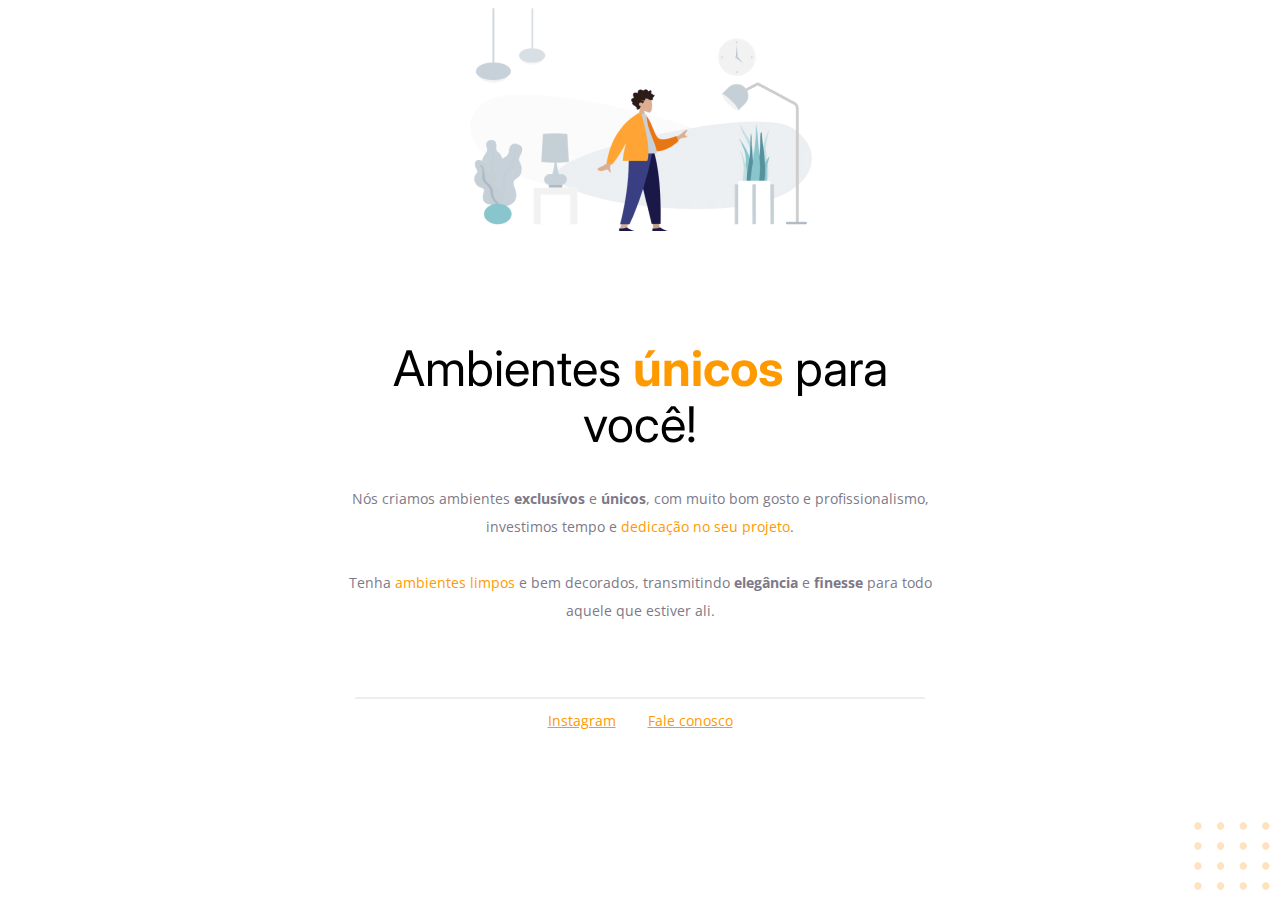
<file: index.html>
<!DOCTYPE html>
<html lang="pt-br">

<head>
  <link rel="preconnect" href="https://fonts.googleapis.com">
  <link rel="preconnect" href="https://fonts.gstatic.com" crossorigin>
  
  <meta charset="UTF-8">
  <meta name="viewport" content="width=device-width, initial-scale=1.0">
  <title>HTML & CSS</title>

  <link
    href="https://fonts.googleapis.com/css2?family=Inter:wght@100..900&family=Open+Sans:ital,wght@0,300..800;1,300..800&display=swap"
    rel="stylesheet">
  <link rel="stylesheet" href="style.css">
</head>

<body>
  <img id="balls" src="images/balls.svg" alt="Bolinhas laranjadas no canto direito inferior da tela">
</body>
<div id="hero">
  <img src="images/img1.jpg" alt="Desenho de uma pessoa vestindo uma camisa amarela em uam sala">
  <h1>Ambientes <span>únicos</span> para você!</h1>
  <p>
    Nós criamos ambientes <strong>exclusívos</strong> e <strong>únicos</strong>,
    com muito bom gosto e profissionalismo,
    investimos tempo e <span>dedicação no
      seu projeto</span>.
 <br>
 <br>
    Tenha <span>ambientes limpos</span> e bem decorados,
    transmitindo <strong>elegância</strong> e <strong>finesse</strong> para todo aquele que estiver ali.
  </p>
</div>
<div id="footer">
  <div class="line"></div>
  <a target="_blank" href="#">Instagram</a>
  <a href="mailto:#">Fale conosco</a>
</div>

</html>
</file>
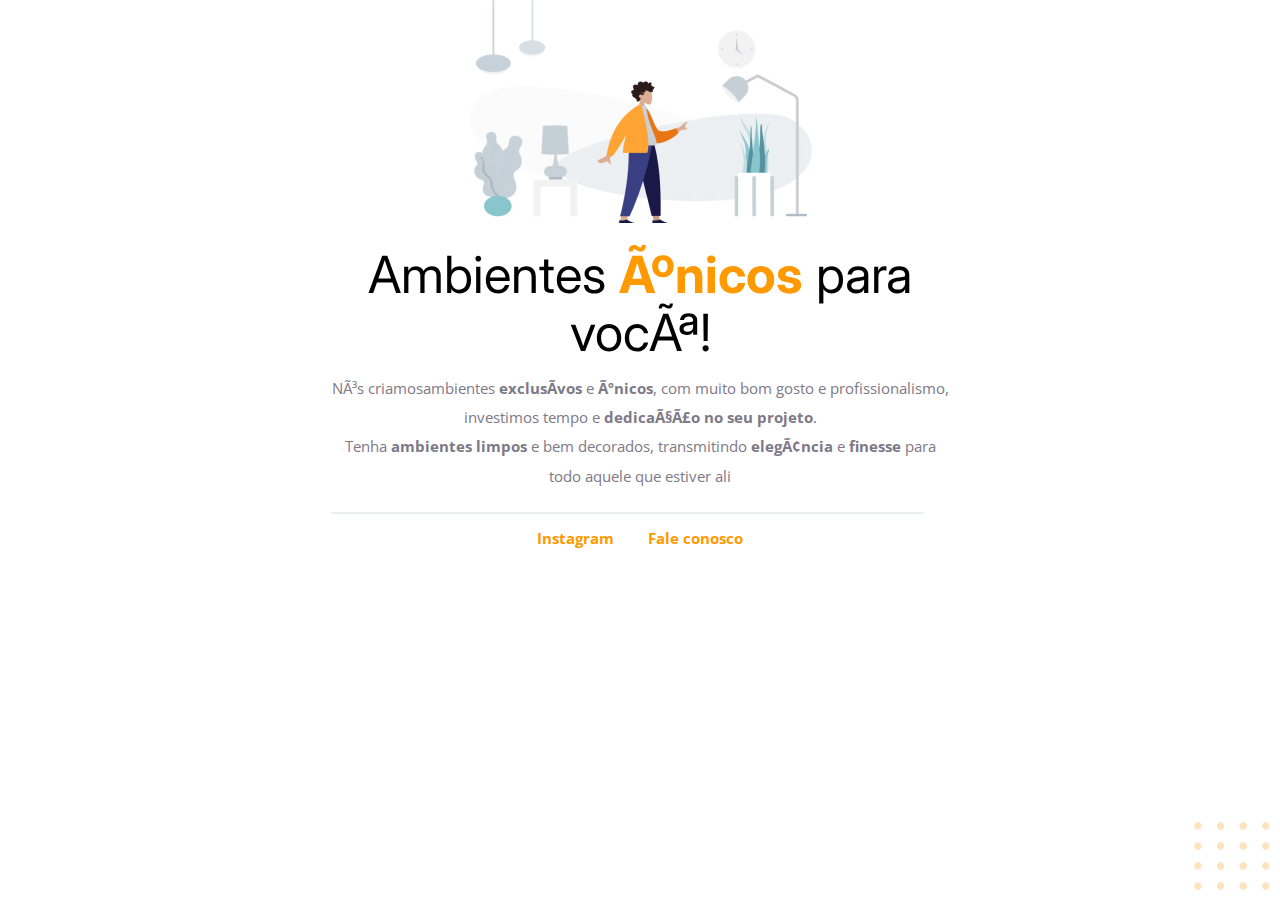
<file: EU_FAZENDO_01/index.html>
<!DOCTYPE html>
<html lang="en">
<head>
  <link rel="preconnect" href="https://fonts.googleapis.com">
<link rel="preconnect" href="https://fonts.gstatic.com" crossorigin>

<meta charset="pt-br">
<meta name="viewport" content="width=device-width, initial-scale=1.0">
<title>HTML & CSS</title>

<link href="https://fonts.googleapis.com/css2?family=Inter:wght@100..900&family=Open+Sans:ital,wght@0,300..800;1,300..800&display=swap" rel="stylesheet">

<link rel="stylesheet" href="style.css">
</head>
<body>  
    <img class="bolas" src="./images/balls.svg" alt="bolas">

    <img src="./images/img1.jpg" alt="menino de jaqueta laranja em um escritório">
    <main>
      <h1>Ambientes <span>únicos</span> para você!</h1>
      <p>Nós criamosambientes <span>exclusívos</span> e <span>únicos</span>, com muito bom gosto e profissionalismo, investimos tempo e <span>dedicação no seu projeto</span>.</p>
      <p>Tenha <span>ambientes limpos</span> e bem decorados, transmitindo <span>elegância</span> e <span>finesse</span> para todo aquele que estiver ali</p>

    </main>
    <footer>
      <div class="line"></div>
      <div class="links">
        <a href="#">Instagram</a>
        <a href="#">Fale conosco</a>
      </div>
    </footer> 
  
</body>
</html>
</file>
<file: style.css>
body {
  font-family: 'Open Sans', sans-serif;
  text-align: center;
}
#hero{
  width: 586px;
  margin: 0 auto 72px;
}
#hero img{
  margin-bottom: 72px;
}

h1 {
  font-family: 'Inter', sans-serif;
  font-size: 49px;
  line-height: 56px;
  font-weight: normal;
margin-bottom: 32px;
}

h1 span {
  font-weight: bold;
}

span,
a {
  color: #FF9900;
}

p, #footer {
  color: #7D7987;
  font-size: 14px;
  line-height: 28px;
}

a + a{
  margin-left: 28px;
}

.line{
  width: 568px;
  height: 0;
  border: 1px solid #ECEFF2;
  margin: 0 auto 8px;
  
}
#balls{
  position: fixed;
  bottom: 0px;
  right: 0px;
}
</file>
<file: EU_FAZENDO_01/style.css>
*{
  margin: 0;
  padding: 0;
  box-sizing: border-box;

}
:root{
  font-size: 65.2%;

  --cores_laranja:#FF9900;
  --cores_gray_100:  #7D7987;
  --cores_preto:#000;
}
body{
  font-family: 'Open Sans',sans-serif;
  font-size: 1.4rem;
  line-height: 2.8rem;
  
  text-align: center;

  margin: auto;
  
  width: 59.2rem; 

}


h1{
  font-family: 'Inter',sans-serif;
  font-size: 4.9rem;
  line-height: 5.6rem;
  font-weight: normal;
  margin-bottom: 1.2rem;
  margin-top: 1.2rem;
}
span{
  font-weight: bold;
}
p{
  color: var(--cores_gray_100);
}
h1 span{
  font-weight: bold;
  color: var(--cores_laranja);

}
a{
  text-decoration: none;
  font-weight: bold;
  color: var(--cores_laranja);
}
a + a{
  margin-left: 2.8rem;
}
footer{
  text-align: center;
  margin-top: 1rem;
}

main{
  width: 59.2rem;
}
.line{
  margin: 2rem 0 1rem;
  width: 56.8rem;
  height: 0;
  border: 1px solid #eceff2;

}

.bolas{
  position: fixed;
  bottom: 0;
  right: 0;
}
</file>
